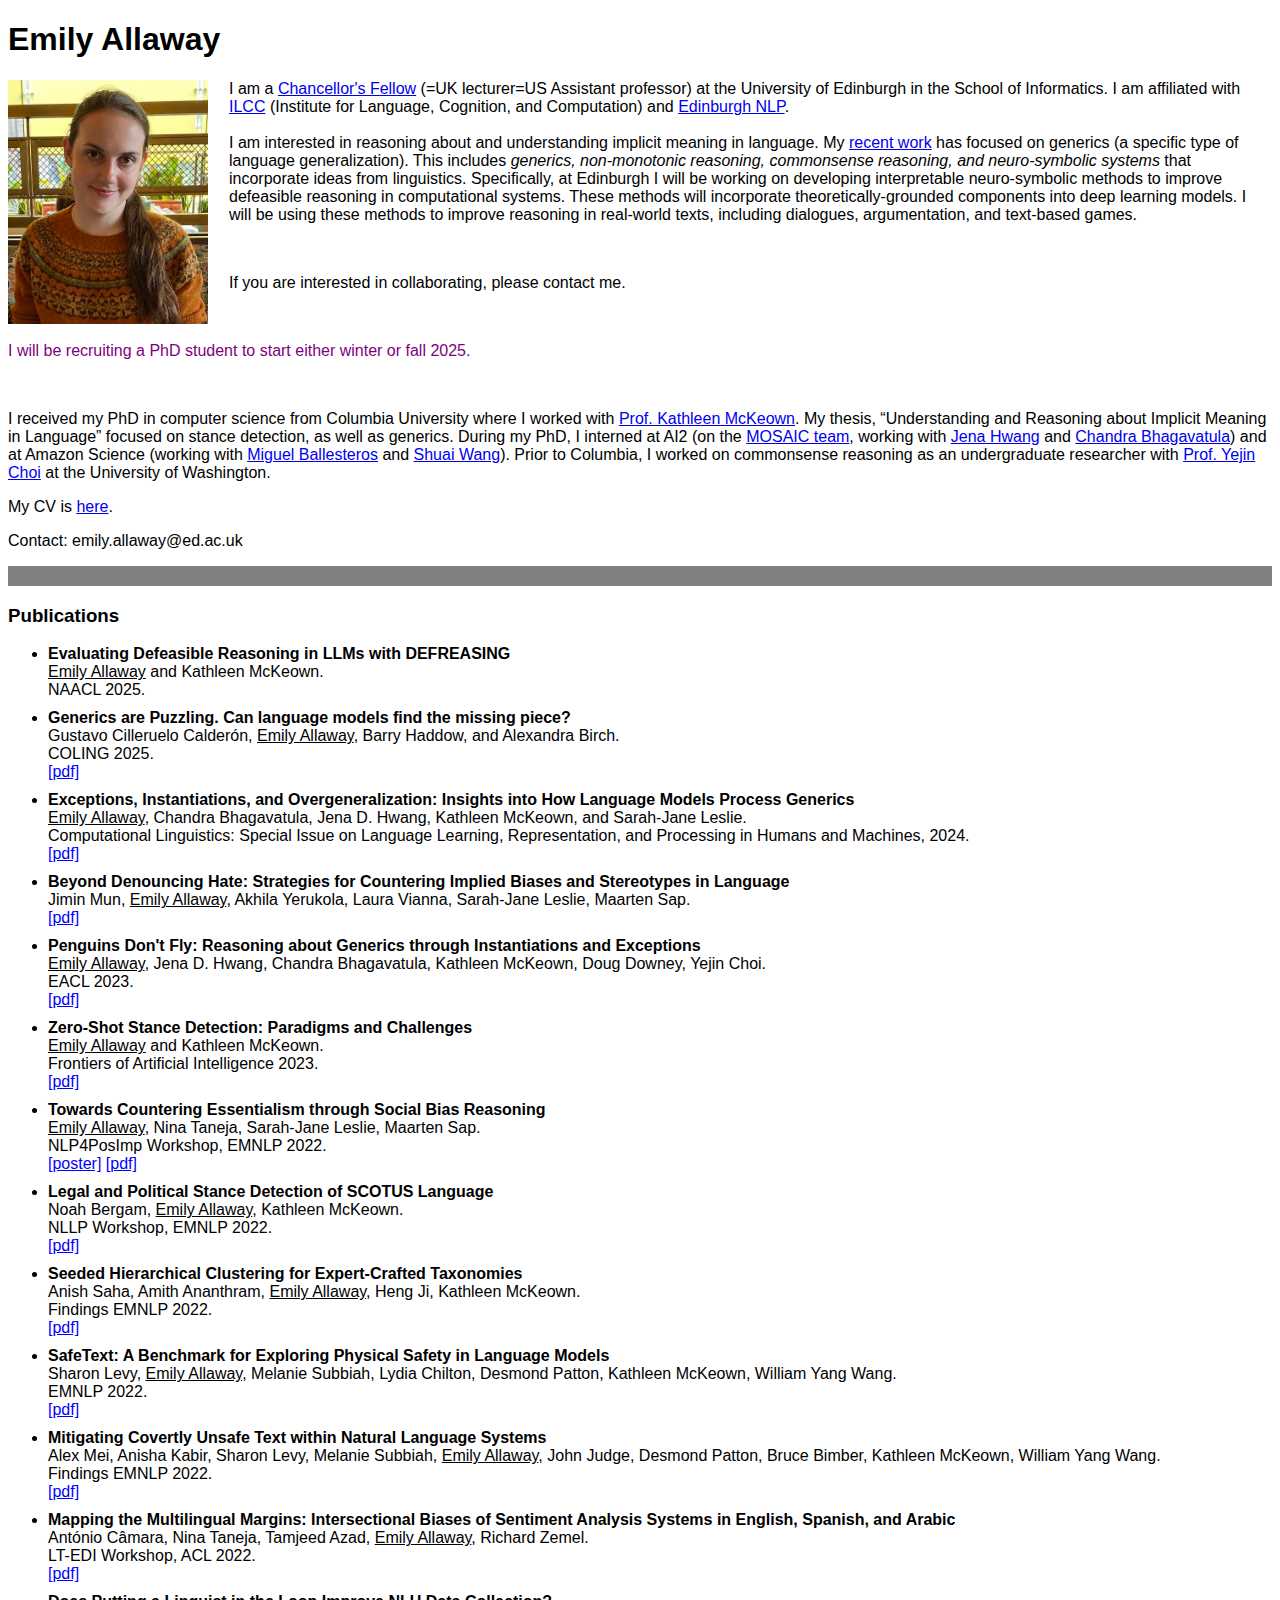
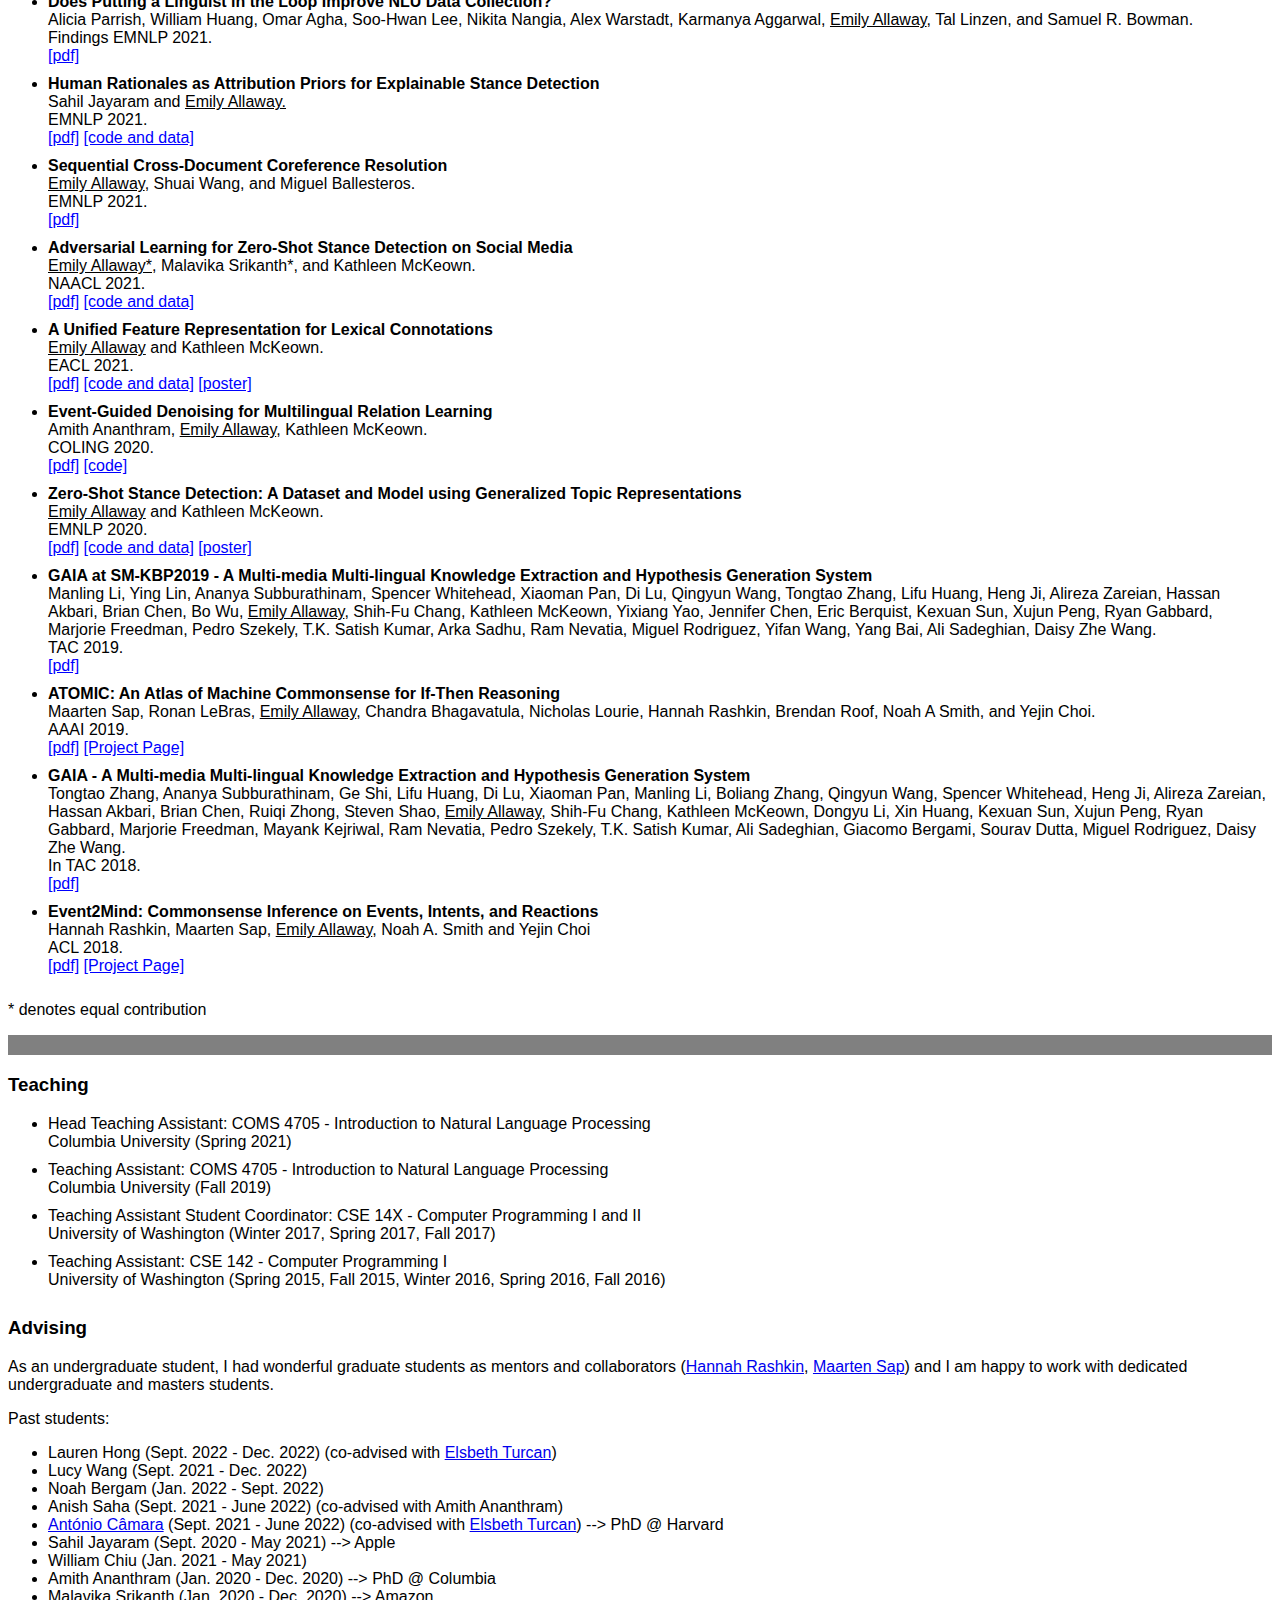
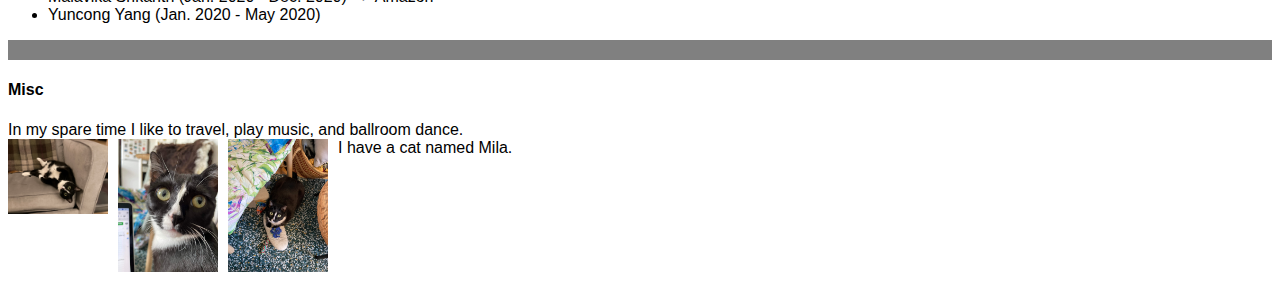
<file: index.html>
<!DOCTYPE html>
<html lang="en">
  <head>
    <title>Emily Allaway</title>

    <!-- Bootstrap -->
    <link rel="stylesheet"
	href="https://stackpath.bootstrapcdn.com/bootstrap/4.2.1/css/bootstrap.min.css"
	integrity="sha384-GJzZqFGwb1QTTN6wy59ffF1BuGJpLSa9DkKMp0DgiMDm4iYMj70gZWKYbI706tWS"
	crossorigin="anonymous">
    <link rel="stylesheet" type="text/css" href="allaway.css">
  </head>
  <body>
  	<div class="container-fluid">
  		
  		<!-- blurb -->
  		<div class="row">
  			<div class="col-md-1"></div>
      		<div class="col-md-10">
  				<h1>Emily Allaway</h1>
				<img src="./images/emily3.jpg" width="200px"  align="left" style="margin-right:21px;margin-bottom: 10px">
				<p>I am a <a = href="https://informatics.ed.ac.uk/news-events/news/latest-news/three-new-chancellors-fellows-will-join-informatics">Chancellor's Fellow</a> (=UK lecturer=US Assistant professor) at the University of Edinburgh in the School of Informatics. I am affiliated with <a href="https://web.inf.ed.ac.uk/ilcc">ILCC</a> (Institute for Language, Cognition, and Computation) and <a href="https://edinburghnlp.inf.ed.ac.uk/">Edinburgh NLP</a>. 
				<br>
				<br>
				I am interested in reasoning about and understanding implicit meaning in language. My <a href="https://aclanthology.org/2023.eacl-main.192/">recent work</a> has focused on generics (a specific type of language generalization). This includes <i>generics, non-monotonic reasoning, commonsense reasoning, and neuro-symbolic systems</i> that incorporate ideas from linguistics. Specifically, at Edinburgh I will be working on developing interpretable neuro-symbolic methods to improve defeasible reasoning in computational systems. These methods will incorporate theoretically-grounded components into deep learning models. I will be using these methods to improve reasoning in real-world texts, including dialogues, argumentation, and text-based games.</p>
				<br>
				<p>If you are interested in collaborating, please contact me.</p>
				<br>
				<p><span style="color:purple">I will be recruiting a PhD student to start either winter or fall 2025.</span></p>
				<br>
				<p>I received my PhD in computer science from Columbia University where I worked with <a href="http://www.cs.columbia.edu/~kathy/">Prof. Kathleen McKeown</a>.  My thesis, “Understanding and Reasoning about Implicit Meaning in Language” focused on stance detection, as well as generics. During my PhD, I interned at AI2 (on the <a href="https://mosaic.allenai.org/">MOSAIC team</a>, working with <a href="https://jenahwang.github.io/">Jena Hwang</a> and <a href="https://www.chandrab.page/">Chandra Bhagavatula</a>) and at Amazon Science (working with <a href="http://miguelballesteros.com/">Miguel Ballesteros</a> and <a href=" https://shuaiwang.net/">Shuai Wang</a>). Prior to Columbia, I worked on commonsense reasoning as an undergraduate researcher with <a href="https://homes.cs.washington.edu/~yejin/"> Prof. Yejin Choi</a> at the University of Washington.



				<p>My CV is <a href="CV_emilyallaway.pdf">here</a>.</p>
				<!-- <br> -->
				<p name="contact" style="font-size: 12pt">Contact: emily.allaway@ed.ac.uk</a></p>
			</div>
			<div class="col-md-1"></div>
		</div>
	
		<!--
		<div class="row" style="background-color: gray;height: 20px;margin-top: 10px;margin-bottom: 10px"></div>
		<div class="row">
			<div class="col-md-1"></div>
			<div class="col-md-10">
				<h3 name="news" >Recent News</h3>
			<ul>
				<li>Passed my </li>
			</ul>
			</div>
		</div>
		-->

		<div class="row" style="background-color: gray;height: 20px;margin-top: 10px;margin-bottom: 10px"></div>
		
		<!-- publications -->
		<div class="row">
			<div class="col-md-1"></div>
			<div class="col-md-10">
				<h3 name="pubs" >Publications</h3>
      			<ul>
			<li><strong>Evaluating Defeasible Reasoning in LLMs with DEFREASING</strong><br><u>Emily Allaway</u> and Kathleen McKeown.<br>NAACL 2025.</li>
			<li><strong>Generics are Puzzling. Can language models find the missing piece?</strong><br>Gustavo Cilleruelo Calderón, <u>Emily Allaway</u>, Barry Haddow, and Alexandra Birch.<br>COLING 2025.<br><a href="https://aclanthology.org/2025.coling-main.438.pdf" style="color:blue">[pdf]</a></li>
      			<li><strong>Exceptions, Instantiations, and Overgeneralization: Insights into How Language Models Process Generics</strong><br><u>Emily Allaway</u>, Chandra Bhagavatula, Jena D. Hwang, Kathleen McKeown, and Sarah-Jane Leslie.<br>Computational Linguistics: Special Issue on Language Learning, Representation, and Processing in Humans and Machines, 2024.<br><a href="https://direct.mit.edu/coli/article/doi/10.1162/coli_a_00530/123791/Exceptions-Instantiations-and-Overgeneralization" style="color:blue">[pdf]</a></li>

      			<li><strong>Beyond Denouncing Hate: Strategies for Countering Implied Biases and Stereotypes in Language</strong><br>Jimin Mun, <u>Emily Allaway</u>, Akhila Yerukola, Laura Vianna, Sarah-Jane Leslie, Maarten Sap.<br><a href="https://arxiv.org/abs/2311.00161" style="color:blue">[pdf]</a></li>
      			<li><strong>Penguins Don't Fly: Reasoning about Generics through Instantiations and Exceptions</strong><br><u>Emily Allaway</u>, Jena D. Hwang, Chandra Bhagavatula, Kathleen McKeown, Doug Downey, Yejin Choi.<br>EACL 2023.<br><a href="https://arxiv.org/pdf/2205.11658.pdf" style="color:blue">[pdf]</a></li>
			<li><strong>Zero-Shot Stance Detection: Paradigms and Challenges</strong><br><u>Emily Allaway</u> and Kathleen McKeown.<br>Frontiers of Artificial Intelligence 2023.<br><a href="https://pubmed.ncbi.nlm.nih.gov/36714207/" style="color:blue">[pdf]</a></li>
      			<li><strong>Towards Countering Essentialism through Social Bias Reasoning</strong><br><u>Emily Allaway</u>, Nina Taneja, Sarah-Jane Leslie, Maarten Sap.<br>NLP4PosImp Workshop, EMNLP 2022.<br><a href="posters/allaway2022NLP4PosImp_poster.pdf" style="color:blue">[poster]</a> <a href="https://arxiv.org/abs/2303.16173" style="color:blue">[pdf]</a></li>
      			<li><strong>Legal and Political Stance Detection of SCOTUS Language</strong><br>Noah Bergam, <u>Emily Allaway</u>, Kathleen McKeown.<br>NLLP Workshop, EMNLP 2022.<br><a href="https://arxiv.org/pdf/2211.11724.pdf" style="color:blue">[pdf]</a></li>
      			<li><strong>Seeded Hierarchical Clustering for Expert-Crafted Taxonomies</strong><br>Anish Saha, Amith Ananthram, <u>Emily Allaway</u>, Heng Ji, Kathleen McKeown.<br>Findings EMNLP 2022.<br><a href="https://arxiv.org/abs/2205.11602" style="color:blue">[pdf]</a></li>
      			<li><strong>SafeText: A Benchmark for Exploring Physical Safety in Language Models</strong><br>Sharon Levy, <u>Emily Allaway</u>, Melanie Subbiah, Lydia Chilton, Desmond Patton, Kathleen McKeown, William Yang Wang.<br>EMNLP 2022.<br><a href="https://arxiv.org/pdf/2210.10045.pdf" style="color:blue">[pdf]</a></li>
      			<li><strong>Mitigating Covertly Unsafe Text within Natural Language Systems</strong><br>Alex Mei, Anisha Kabir, Sharon Levy, Melanie Subbiah, <u>Emily Allaway</u>, John Judge, Desmond Patton, Bruce Bimber, Kathleen McKeown, William Yang Wang.<br>Findings EMNLP 2022.<br><a href="https://arxiv.org/pdf/2210.09306.pdf" style="color:blue">[pdf]</a></li>
				<li><strong>Mapping the Multilingual Margins: Intersectional Biases of Sentiment Analysis Systems in English, Spanish, and Arabic</strong><br>Ant&oacute;nio C&acirc;mara, Nina Taneja, Tamjeed Azad, <u>Emily Allaway</u>, Richard Zemel.<br>LT-EDI Workshop, ACL 2022.<br><a href="https://arxiv.org/abs/2204.03558" style="color:blue">[pdf]</a>
				<li><strong>Does Putting a Linguist in the Loop Improve NLU Data Collection?</strong><br>Alicia Parrish, William Huang, Omar Agha, Soo-Hwan Lee, Nikita Nangia, Alex Warstadt, Karmanya Aggarwal, <u>Emily Allaway</u>, Tal Linzen, and Samuel R. Bowman.<br>Findings EMNLP 2021.<br><a href="https://arxiv.org/pdf/2104.07179" style="color:blue">[pdf]</a>
				</li>
				<li><strong>Human Rationales as Attribution Priors for Explainable Stance Detection</strong><br>Sahil Jayaram and <u>Emily Allaway.</u><br>EMNLP 2021.<br><a href="papers/jayaram2021stanceattributions.pdf" style="color:blue">[pdf]</a> <a href="https://github.com/SahilJ97/Explainable-Stance-Detection" style="color:blue">[code and data]</a>
				</li>
				<li><strong>Sequential Cross-Document Coreference Resolution</strong><br><u>Emily Allaway</u>, Shuai Wang, and Miguel Ballesteros.<br>EMNLP 2021.<br><a href="papers/allaway2021seqcrossdoccoref.pdf" style="color:blue">[pdf]</a>
				</li>
				<li><strong>Adversarial Learning for Zero-Shot Stance Detection on Social Media</strong><br><u>Emily Allaway*</u>, Malavika Srikanth*, and Kathleen McKeown.<br>NAACL 2021.<br><a href="papers/allaway2021adversarialstance.pdf" style="color:blue">[pdf]</a> <a href="https://github.com/MalavikaSrikanth16/adversarial-learning-for-stance" style="color:blue">[code and data]</a>
				</li>
				<li><strong>A Unified Feature Representation for Lexical Connotations</strong><br><u>Emily Allaway</u> and Kathleen McKeown.<br>EACL 2021.<br><a href="papers/allaway2021connotationembeddings.pdf" style="color:blue">[pdf]</a> <a href="https://github.com/emilyallaway/connotation-embedding" style="color:blue">[code and data]</a> <a href="posters/allaway2021connotationembeddings_poster.pdf" style="color:blue">[poster]</a>
				</li>
                   		<li>
					<strong>Event-Guided Denoising for Multilingual Relation Learning</strong><br>Amith Ananthram, <u>Emily Allaway</u>, Kathleen McKeown.<br>COLING 2020.<br><a href="https://arxiv.org/abs/2012.02721" style="color:blue">[pdf]</a> <a href="https://github.com/amith-ananthram/event-guided-denoising" style="color:blue">[code]</a>
				</li>
                                <li>
                                        <strong>Zero-Shot Stance Detection: A Dataset and Model using Generalized Topic Representations</strong><br><u>Emily Allaway</u> and Kathleen McKeown.<br>EMNLP 2020.<br><a href="papers/allaway2020zeroshotstance.pdf" style="color:blue">[pdf]</a> <a href="https://github.com/emilyallaway/zero-shot-stance" style="color:blue">[code and data]</a> <a href="posters/allaway2020zeroshotstance_poster.pdf" style="color:blue">[poster]</a>
                                </li>
      				<li>
      					<strong>GAIA at SM-KBP2019 - A Multi-media Multi-lingual Knowledge Extraction and Hypothesis Generation System</strong><br>
      					Manling Li, Ying Lin, Ananya Subburathinam, Spencer Whitehead, Xiaoman Pan, Di Lu, Qingyun Wang, Tongtao Zhang, Lifu Huang, Heng Ji, Alireza Zareian, Hassan Akbari, Brian Chen, Bo Wu, <u>Emily Allaway</u>, Shih-Fu Chang, Kathleen McKeown, Yixiang Yao, Jennifer Chen, Eric Berquist, Kexuan Sun, Xujun Peng, Ryan Gabbard, Marjorie Freedman, Pedro Szekely, T.K. Satish Kumar, Arka Sadhu, Ram Nevatia, Miguel Rodriguez, Yifan Wang, Yang Bai, Ali Sadeghian, Daisy Zhe Wang. <br>
      					TAC 2019.<br>
      					<a href="https://blender.cs.illinois.edu/paper/gaia_smkbp_2019.pdf" style="color:blue"> [pdf]</a>

      				</li>

      				<li><strong>ATOMIC: An Atlas of Machine Commonsense for If-Then Reasoning</strong><br>
			        Maarten Sap, Ronan LeBras, <u>Emily Allaway</u>, Chandra Bhagavatula, Nicholas Lourie, Hannah Rashkin, Brendan Roof, Noah A Smith, and Yejin Choi.<br>
			        AAAI 2019. <br>
			        <a style="color:blue" href="https://homes.cs.washington.edu/~msap/atomic/data/sap2019atomic.pdf"> [pdf]</a> <a style="color:blue" href="https://homes.cs.washington.edu/~msap/atomic/"> [Project Page]</a>
			        </li>

			        <li>
			        	<strong>GAIA - A Multi-media Multi-lingual Knowledge Extraction and Hypothesis Generation System</strong><br>
			        	Tongtao Zhang, Ananya Subburathinam, Ge Shi, Lifu Huang, Di Lu, Xiaoman Pan, Manling Li, Boliang Zhang, Qingyun Wang, Spencer Whitehead, Heng Ji, Alireza Zareian, Hassan Akbari, Brian Chen, Ruiqi Zhong, Steven Shao, <u>Emily Allaway</u>, Shih-Fu Chang, Kathleen McKeown, Dongyu Li, Xin Huang, Kexuan Sun, Xujun Peng, Ryan Gabbard, Marjorie Freedman, Mayank Kejriwal, Ram Nevatia, Pedro Szekely, T.K. Satish Kumar, Ali Sadeghian, Giacomo Bergami, Sourav Dutta, Miguel Rodriguez, Daisy Zhe Wang. <br>
			        	In TAC 2018.<br>
			        	<a href="http://nlp.cs.rpi.edu/paper/gaia2018.pdf" style="color: blue"> [pdf]</a>
			        </li>

			        <li><strong>Event2Mind: Commonsense Inference on Events, Intents, and Reactions</strong><br> 
			          Hannah Rashkin, Maarten Sap, <u>Emily Allaway</u>, Noah A. Smith and Yejin Choi <br>
			          ACL 2018.<br>
			          <a style="color:blue"  href="https://homes.cs.washington.edu/~eallaway/publications/e2m_acl18.pdf"> [pdf]</a> <a style="color:blue" href="https://uwnlp.github.io/event2mind/"> [Project Page]</a>
			        </li>

			        
      			</ul>
			<p style="font-size:12pt">* denotes equal contribution</p>
			</div>
			<div class="col-md-1"></div>
		</div>

		<div class="row" style="background-color: gray;height: 20px;margin-top: 10px;margin-bottom: 10px"></div>

		<!-- teaching -->
		<div class="row">
			<div class="col-md-1"></div>
			<div class="col-md-10">
				<h3>Teaching</h3>
				<ul>
					<li>Head Teaching Assistant: COMS 4705 - Introduction to Natural Language Processing<br>
						Columbia University (Spring 2021)
					</li>
					<li>Teaching Assistant: COMS 4705 - Introduction to Natural Language Processing<br>
						Columbia University (Fall 2019)
					</li>
					<li>Teaching Assistant Student Coordinator: CSE 14X - Computer Programming I and II<br>
						University of Washington (Winter 2017, Spring 2017, Fall 2017)
					</li>
					<li>Teaching Assistant: CSE 142 - Computer Programming I<br>
					University of Washington (Spring 2015, Fall 2015, Winter 2016, Spring 2016, Fall 2016)
				</li>
				</ul>
				<h3>Advising</h3>
				<p>As an undergraduate student, I had wonderful graduate students as mentors and collaborators (<a href="https://homes.cs.washington.edu/~hrashkin/">Hannah Rashkin</a>, <a href="https://homes.cs.washington.edu/~msap/index.html">Maarten Sap</a>) and I am happy to work with dedicated undergraduate and masters students. 
				<!-- Currently, I work with the following students: </p>
				<ul>
				</ul> -->
                <p>Past students:</p>
                <ul>
                	<li style="padding-bottom:0">Lauren Hong (Sept. 2022 - Dec. 2022) (co-advised with <a href="http://www.cs.columbia.edu/~eturcan/">Elsbeth Turcan</a>) </li>
                	<li style="padding-bottom:0">Lucy Wang (Sept. 2021 - Dec. 2022)</li>
                	<li style="padding-bottom:0">Noah Bergam (Jan. 2022 - Sept. 2022)</li>
                	<li style="padding-bottom:0">Anish Saha (Sept. 2021 - June 2022) (co-advised with Amith Ananthram)</li>
                	<li style="padding-bottom:0"><a href="http://www.columbia.edu/~ac4443/">Ant&oacute;nio C&acirc;mara</a> (Sept. 2021 - June 2022) (co-advised with <a href="http://www.cs.columbia.edu/~eturcan/">Elsbeth Turcan</a>) --&gt; PhD @ Harvard</li>
                    <li style="padding-bottom:0">Sahil Jayaram (Sept. 2020 - May 2021) --&gt; Apple</li>
					<li style="padding-bottom:0">William Chiu (Jan. 2021 - May 2021)</li>
					<li style="padding-bottom:0">Amith Ananthram (Jan. 2020 - Dec. 2020) --&gt; PhD @ Columbia</li>
					<li style="padding-bottom:0">Malavika Srikanth (Jan. 2020 - Dec. 2020) --&gt; Amazon</li>
					<li style="padding-bottom:0">Yuncong Yang (Jan. 2020 - May 2020)</li>
                                </ul>
				</div>
			<div class="col-md-1"></div>
			
		</div>

		<div class="row" style="background-color: gray;height: 20px;margin-top: 10px;margin-bottom: 10px"></div>

		<!-- misc -->
		<div class="row">
			<div class="col-md-1"></div>
			<div class="col-md-10">
				<h4>Misc</h4>
				<p>In my spare time I like to travel, play music, and ballroom dance.<br>
				I have a cat named Mila.
				<img src="./images/mila1.jpeg" width="100px"  align="left" style="margin-right:10px;margin-bottom: 10px"><img src="./images/mila2.jpeg" width="100px"  align="left" style="margin-right:10px;margin-bottom: 10px"><img src="./images/mila3.jpeg" width="100px"  align="left" style="margin-right:10px;margin-bottom: 10px">
				</p>
			</div>
			<div class="col-md-1"></div>
			
		</div>
  	</div>
  </body>
</html>
</file>
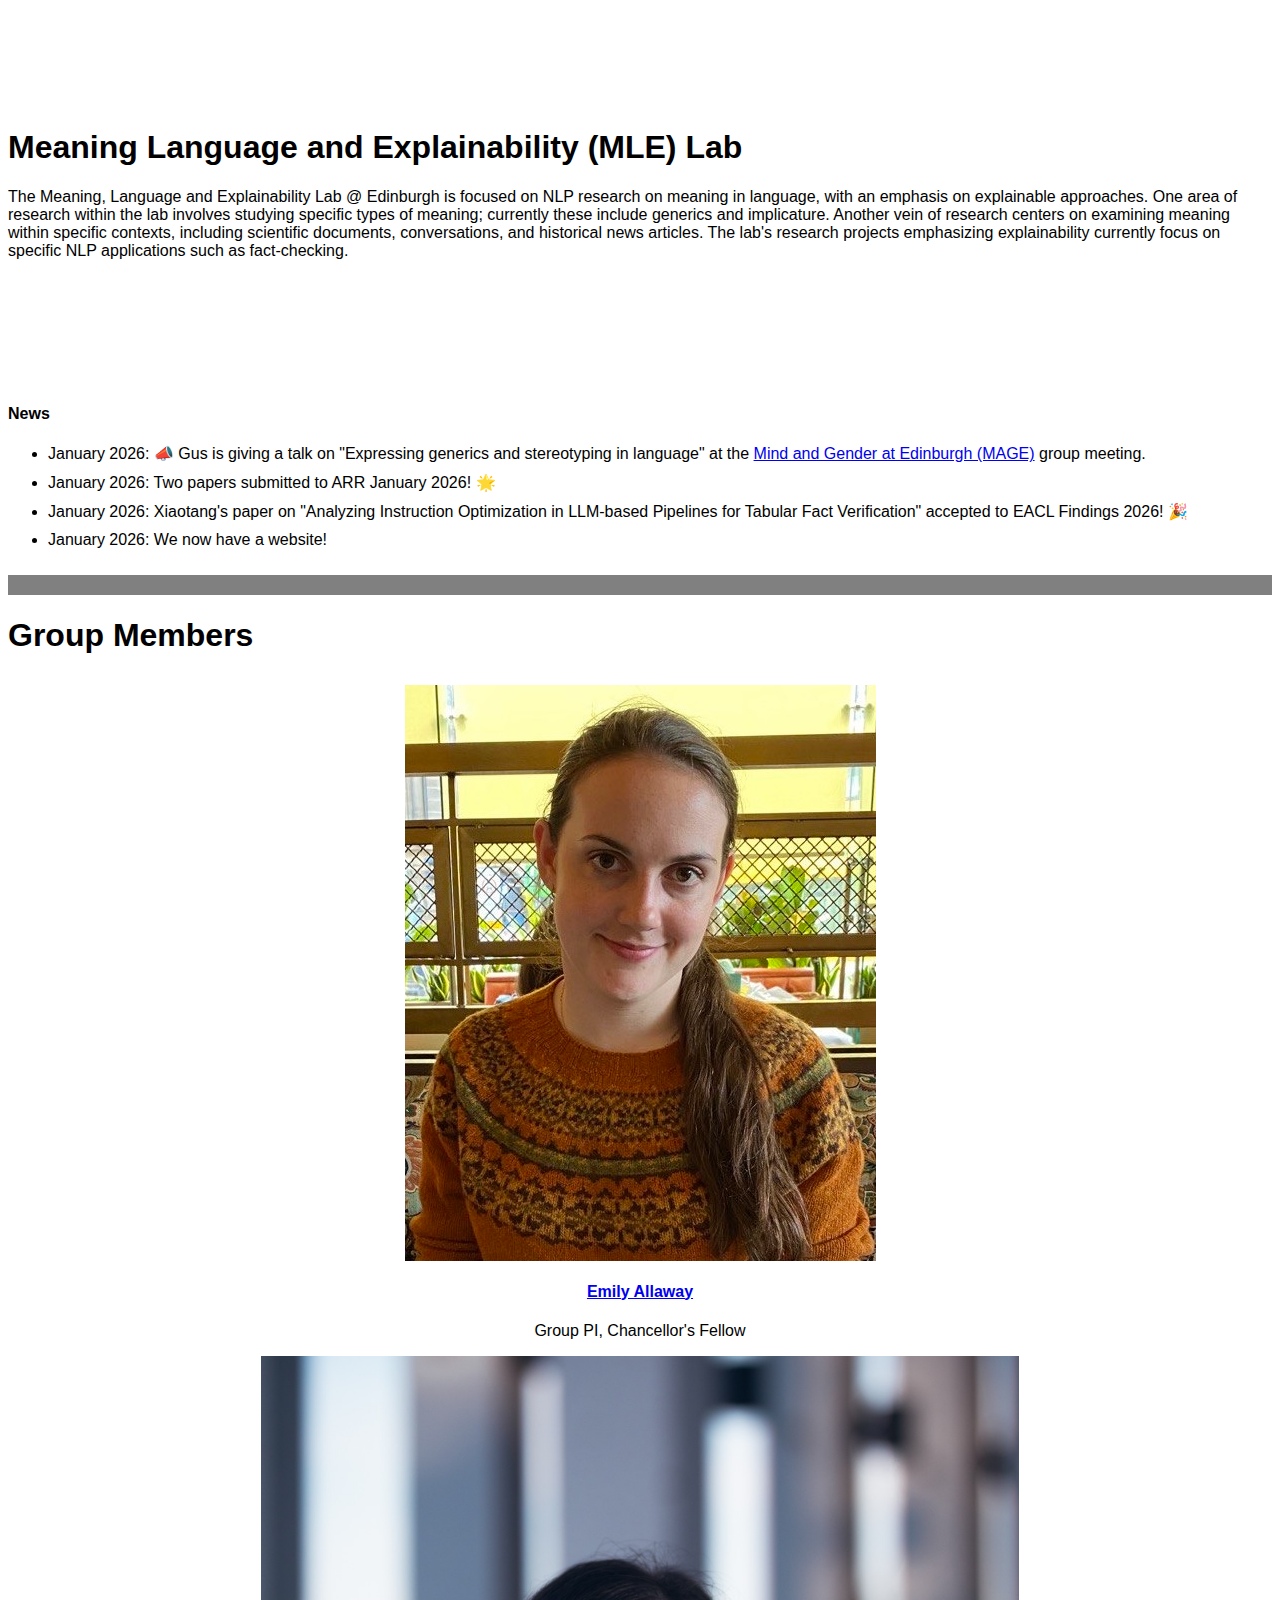
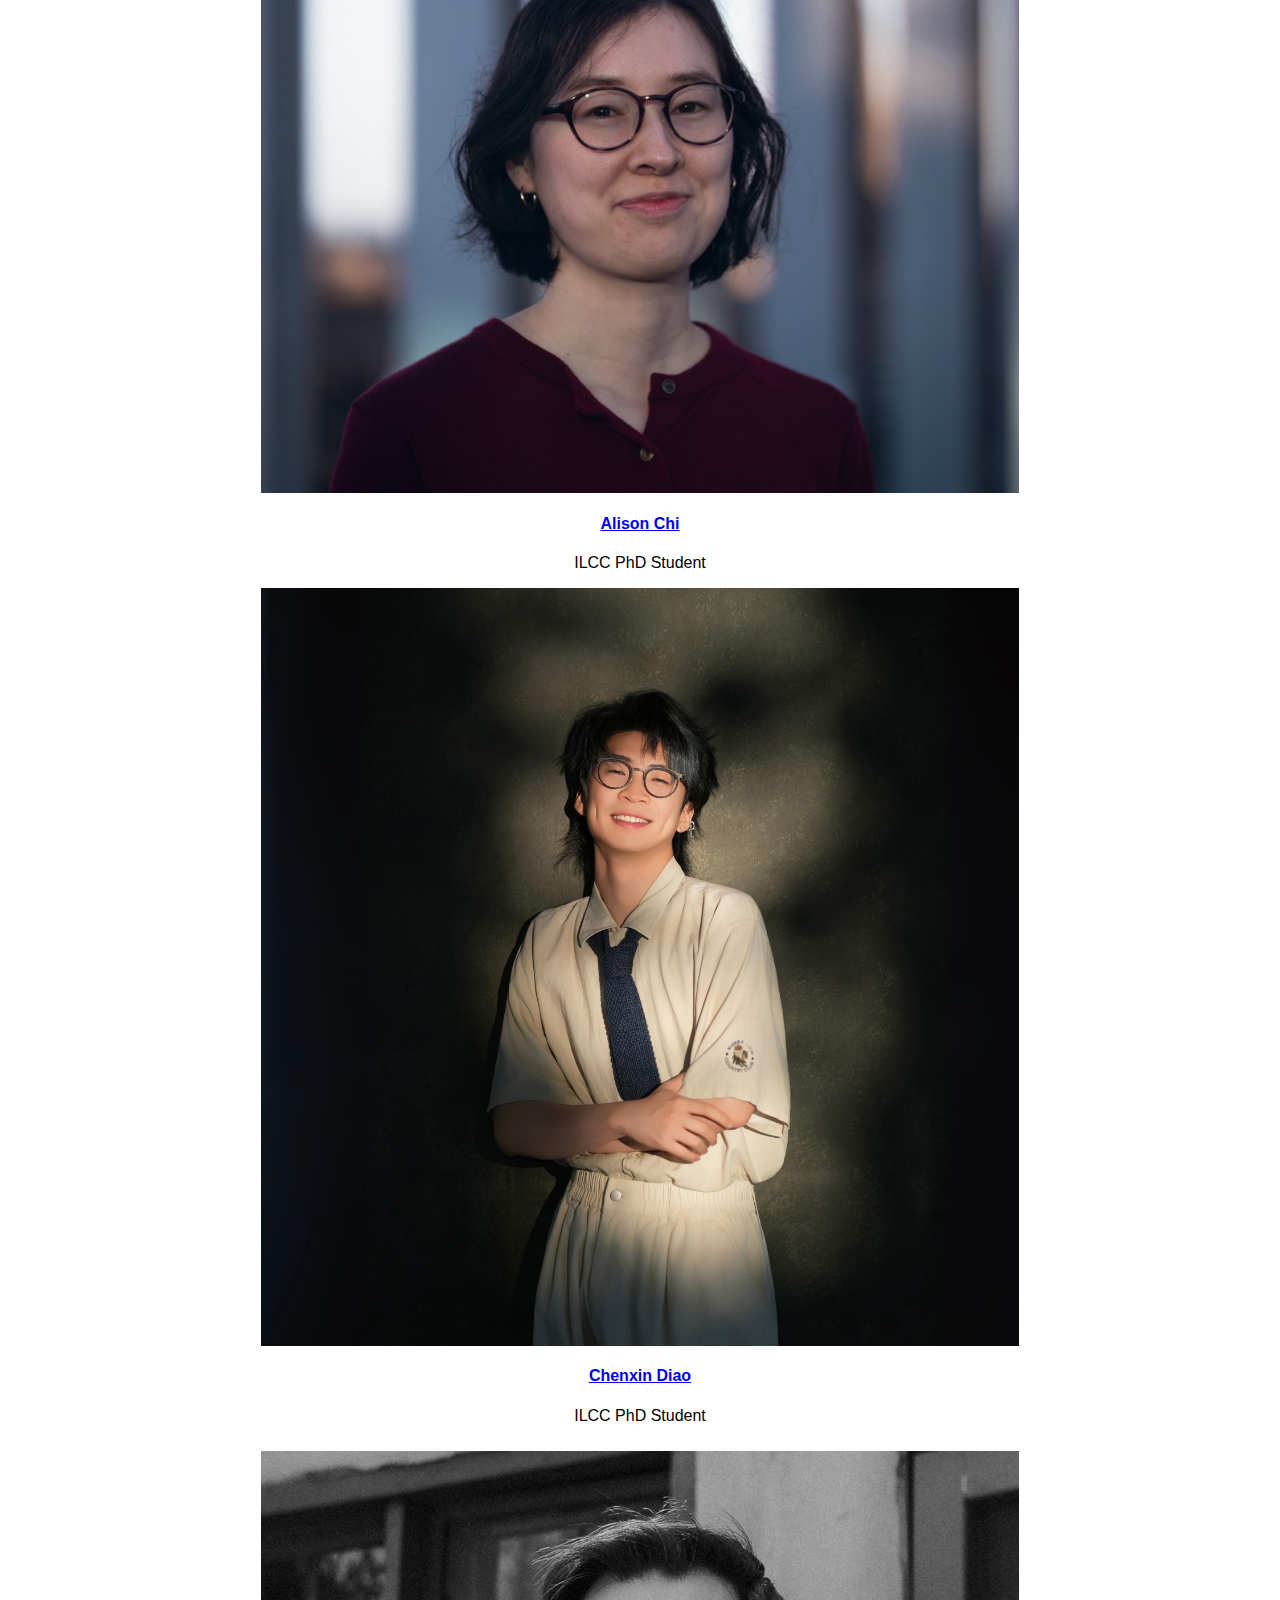
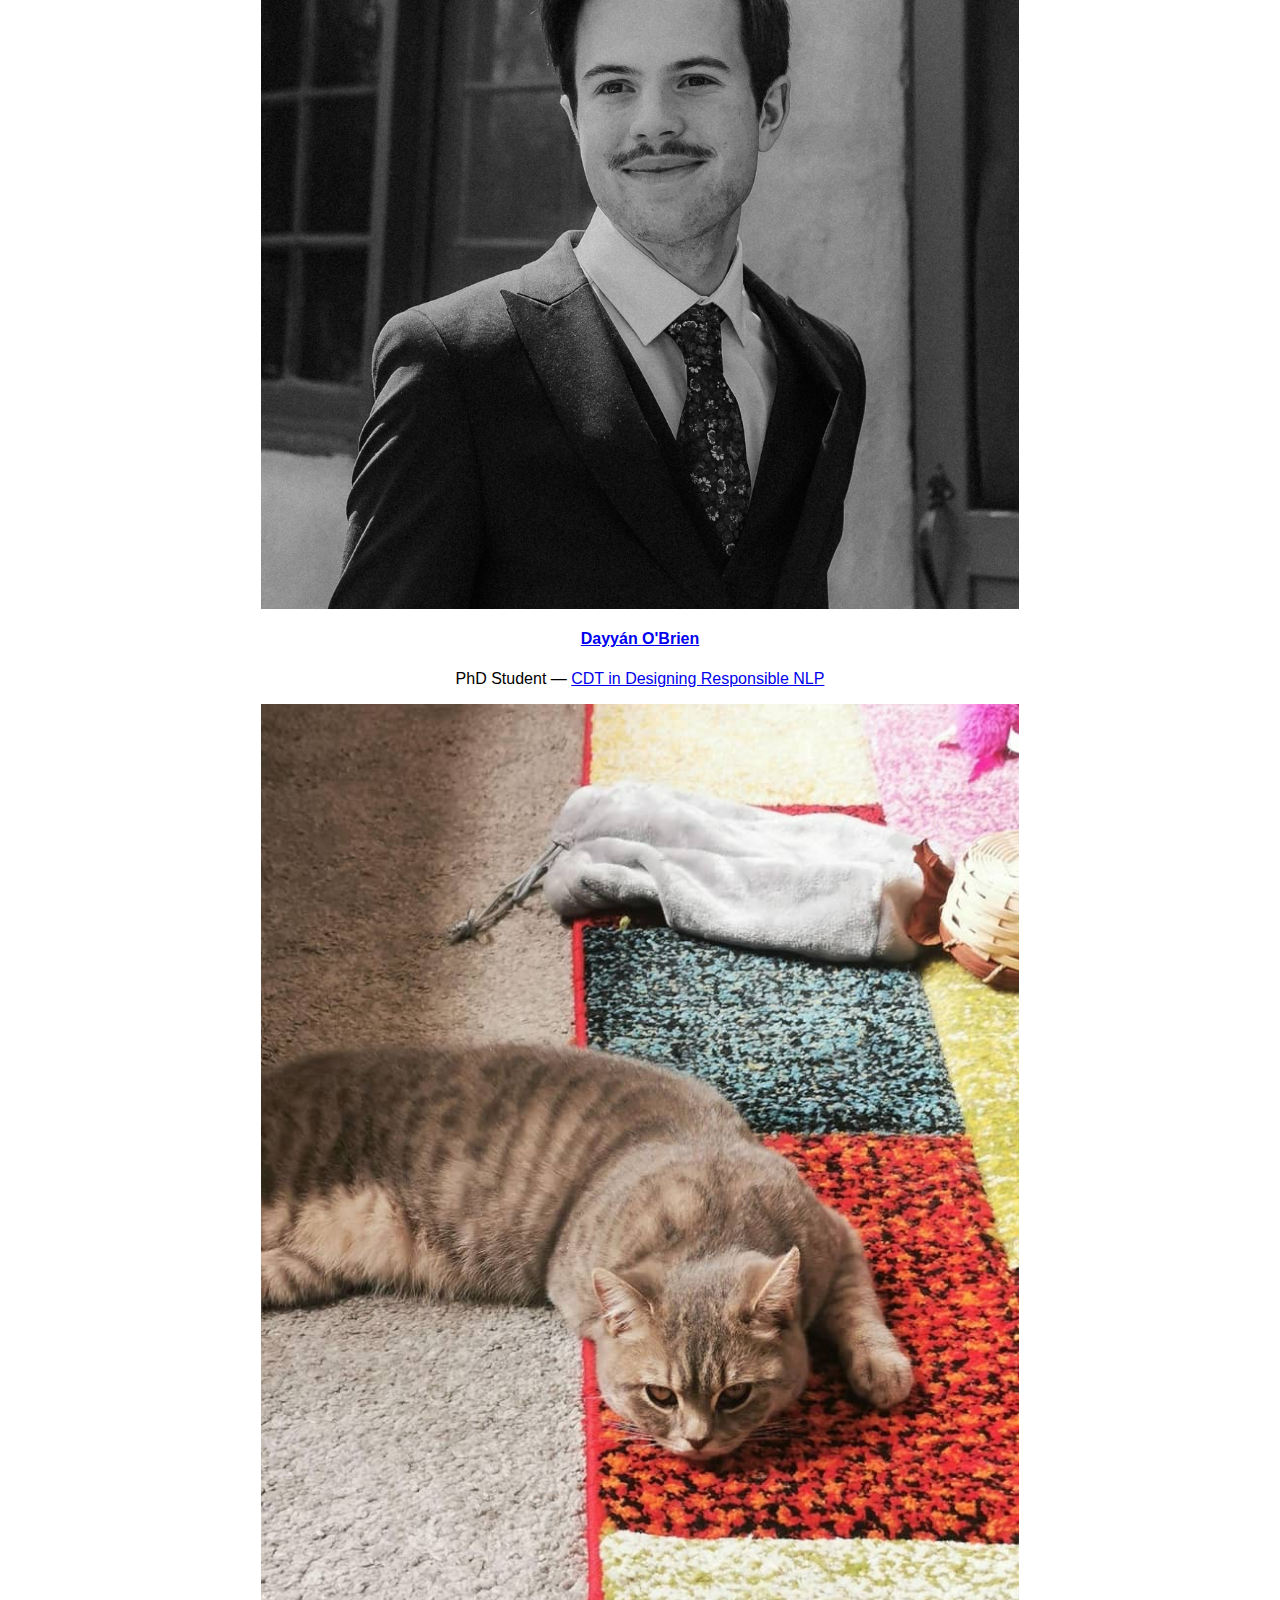
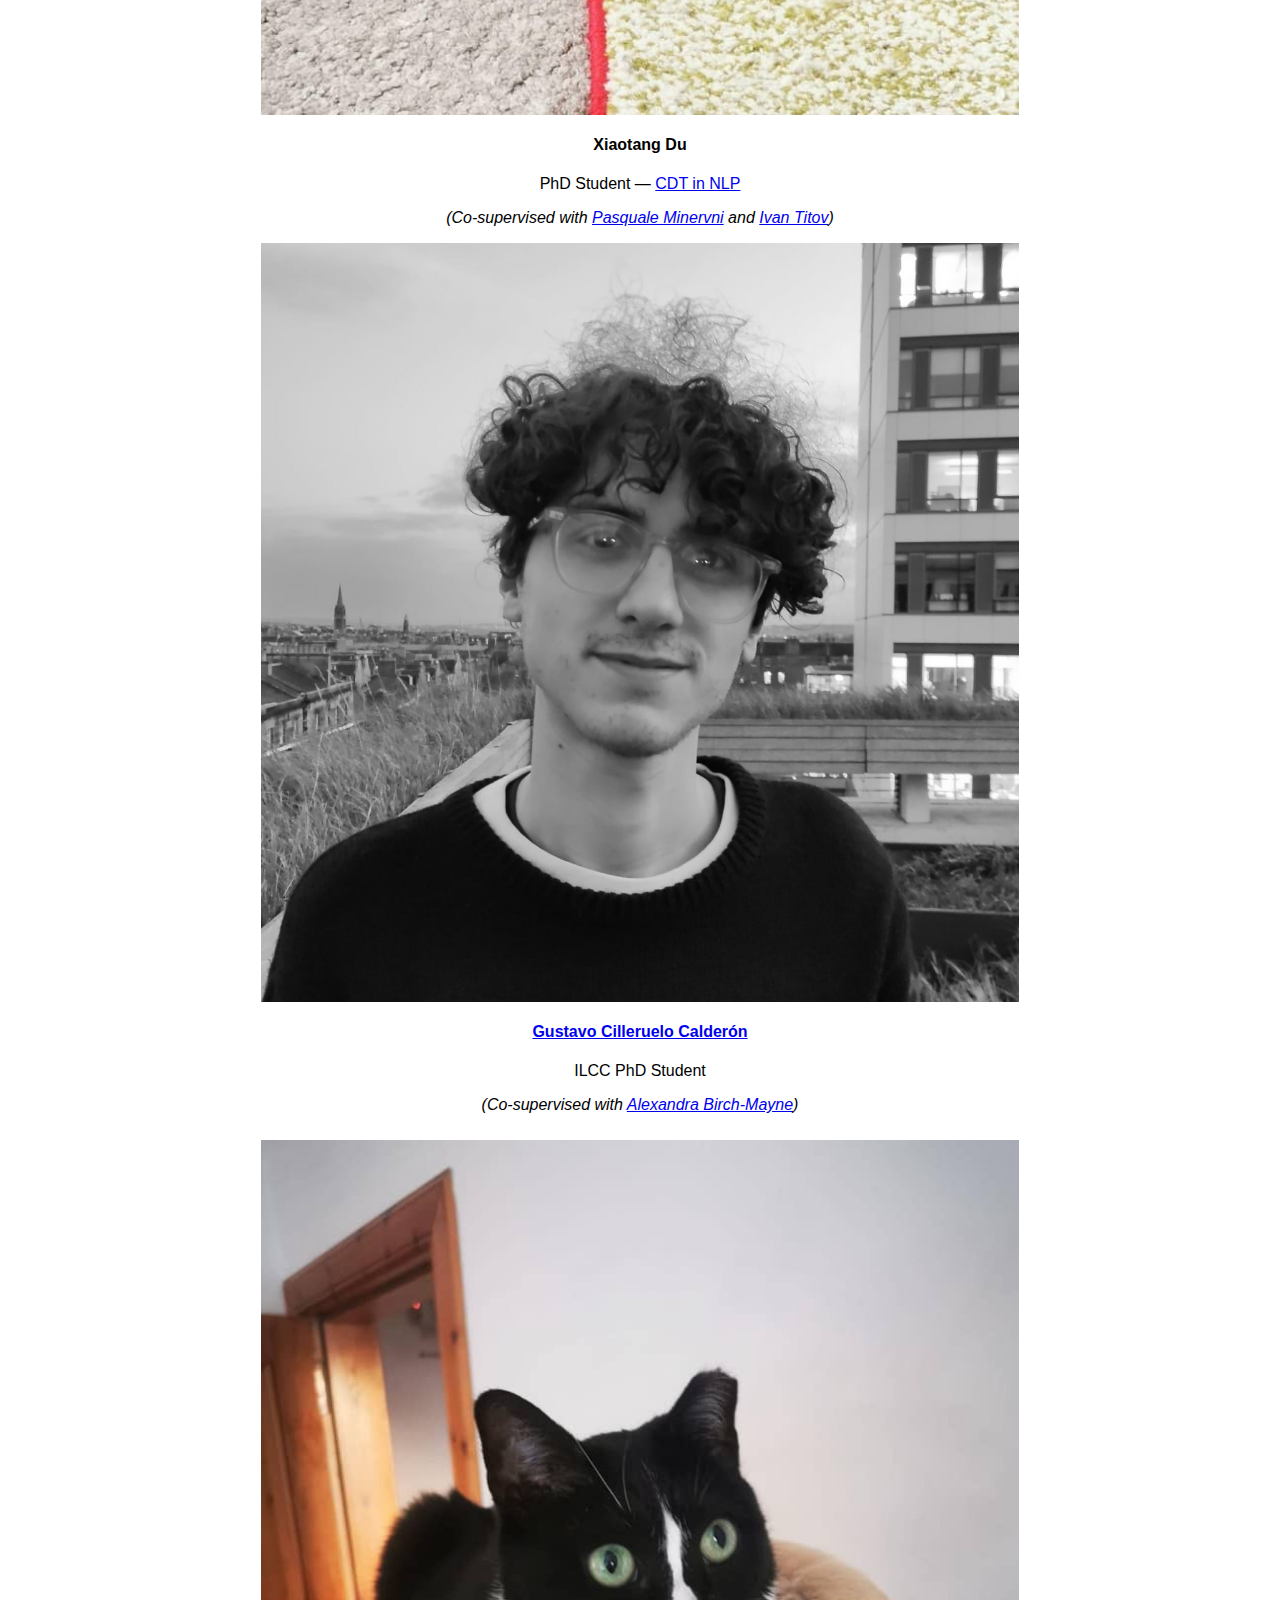
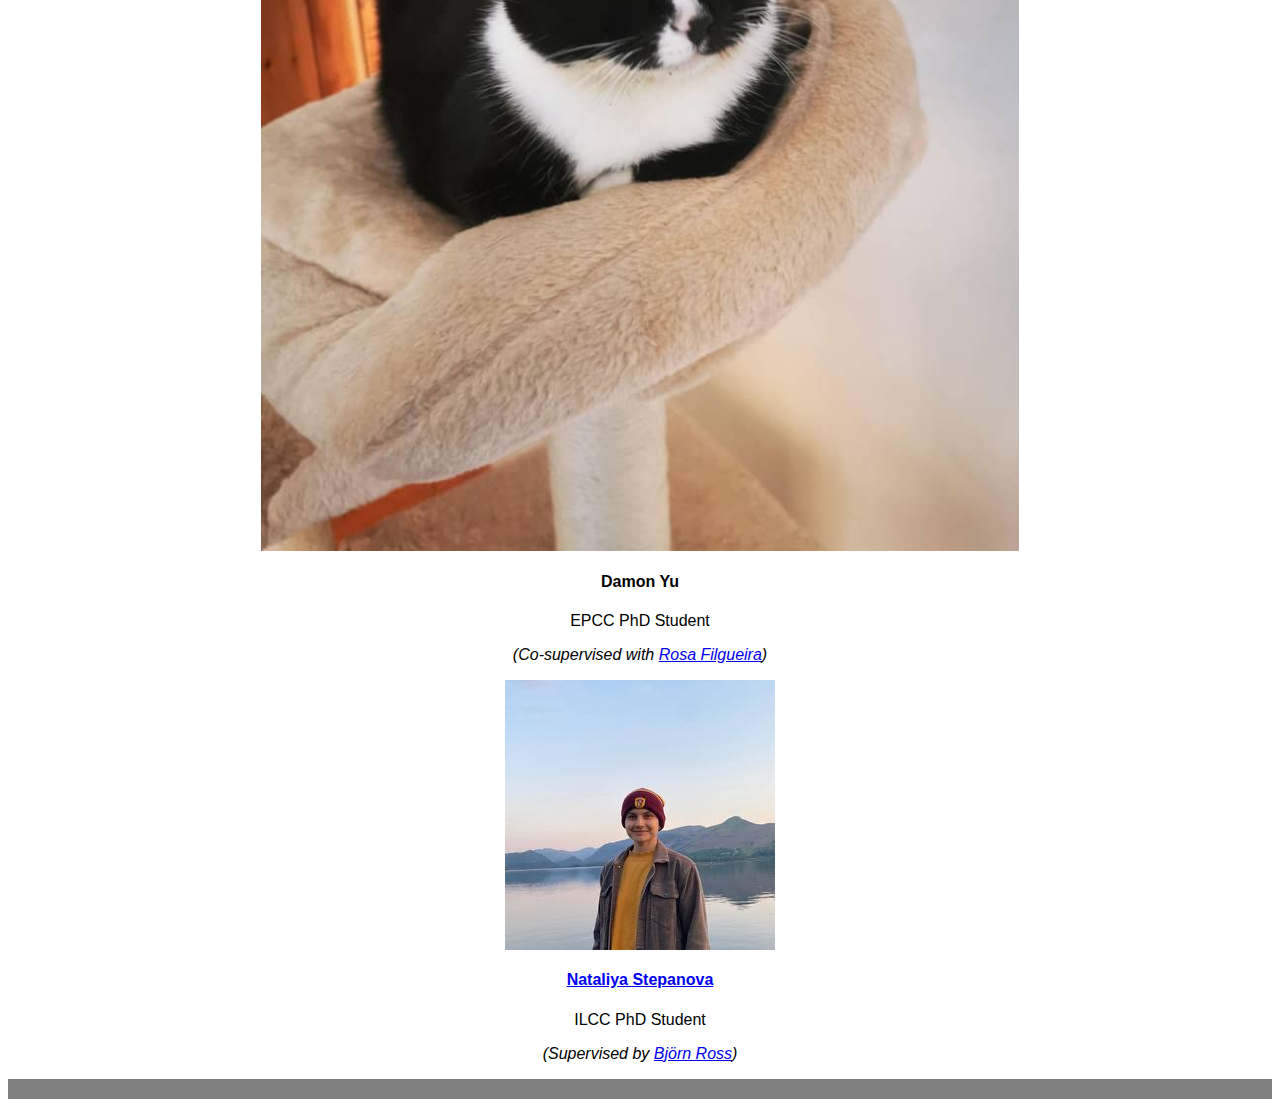
<file: mlegroup.html>
<!DOCTYPE html>
<html lang="en">
  <head>
    <title>MLE Group</title>

    <!-- Bootstrap -->
    <link rel="stylesheet"
	href="https://stackpath.bootstrapcdn.com/bootstrap/4.2.1/css/bootstrap.min.css"
	integrity="sha384-GJzZqFGwb1QTTN6wy59ffF1BuGJpLSa9DkKMp0DgiMDm4iYMj70gZWKYbI706tWS"
	crossorigin="anonymous">
    <link rel="stylesheet" type="text/css" href="allaway.css">
  </head>
  <body>
<!--  <nav class="navbar navbar-expand-lg navbar-dark" style="position:sticky;top:0px;width:100%;background-color:#041E42;overflow:hidden;z-index:9999">-->
<!--		  <a class="navbar-brand" href="#">Meaning Language and Explainability</a>-->
<!--		  <button class="navbar-toggler" type="button" data-toggle="collapse" data-target="#navbarSupportedContent" aria-controls="navbarSupportedContent" aria-expanded="false" aria-label="Toggle navigation">-->
<!--			<span class="navbar-toggler-icon"></span>-->
<!--		  </button>-->

<!--		  <div class="collapse navbar-collapse" id="navbarSupportedContent">-->
<!--			<ul class="navbar-nav mr-auto">-->
<!--			  <li class="nav-item">-->
<!--				<a class="nav-link" href="#people">People</a>-->
<!--			  </li>-->
<!--				<li class="nav-item">-->
<!--				<a class="nav-link" href="#pubs">Publications</a>-->
<!--			  </li>-->
<!--&lt;!&ndash;				<li class="nav-item">&ndash;&gt;-->
<!--&lt;!&ndash;				<a class="nav-link" href="#people">Projects</a>&ndash;&gt;-->
<!--&lt;!&ndash;			  </li>&ndash;&gt;-->
<!--				<li class="nav-item">-->
<!--				<a class="nav-link" href="#teaching">Teaching</a>-->
<!--			  </li>-->
<!--			</ul>-->
<!--		  </div>-->
<!--		</nav>-->
  	<div class="container-fluid">

  		<!-- blurb -->
  		<div class="row"  style="padding-top:100px">
  			<div class="col-md-1"></div>
      		<div class="col-md-10">
<!--  				<h1>Emily Allaway</h1>-->
				<h1 class="text-center">Meaning Language and Explainability (MLE) Lab</h1>


				<p>
				The Meaning, Language and Explainability Lab @ Edinburgh is focused on NLP research on meaning in language, with an emphasis on explainable approaches.
					One area of research within the lab involves studying specific types of meaning; currently these include generics and implicature.
					Another vein of research centers on examining meaning within specific contexts, including scientific documents, conversations, and historical news articles.
					The lab's research projects emphasizing explainability currently focus on specific NLP applications such as fact-checking.
				</p>
				<br><br><br><br><br><br>
				<h4>News</h4>
				<ul>
					<li>January 2026: 📣 Gus is giving a talk on "Expressing generics and stereotyping in language" at the <a href="https://sites.google.com/view/mindandgender/home">Mind and Gender at Edinburgh (MAGE)</a> group meeting.</li>
					<li>January 2026: Two papers submitted to ARR January 2026! 🌟</li>
					<li>January 2026: Xiaotang's paper on "Analyzing Instruction Optimization in LLM-based Pipelines for Tabular Fact Verification" accepted to EACL Findings 2026! 🎉</li>
					<li>January 2026: We now have a website!</li>
				</ul>
			</div>
			<div class="col-md-1"></div>
		</div>


		<div class="row" style="background-color: gray;height: 20px;margin-top: 10px;margin-bottom: 10px"></div>

		<div class="row">
			<div class="col-md-12">
				<h1 class="text-center">Group Members</h1>
			</div>

		</div>

		<div class="row" style="padding-top: 10px">
			<div class="col-md-2"></div>
			<div class="col-md-3 centered-text">
				<img src="./images/emily3.jpg" class="img-fluid">
				<h4><a href="https://emilyallaway.github.io/">Emily Allaway</a></h4>
				<p>Group PI, Chancellor's Fellow</p>
			</div>
			<div class="col-md-3 centered-text">
				<img src="./images/alison.png" class="img-fluid">
				<h4><a href="https://alisonhc.github.io/">Alison Chi</a></h4>
				<p>ILCC PhD Student</p>
			</div>
			<div class="col-md-3 centered-text">
				<img src="./images/chenxin.jpeg" class="img-fluid">
				<h4><a href="https://cxdiao.com/">Chenxin Diao</a></h4>
				<p>ILCC PhD Student</p>
      		</div>
		</div>
		<div class="row" style="padding-top: 10px">
			<div class="col-md-2"></div>
			<div class="col-md-3 centered-text">
				<img src="./images/dayyan.jpg" class="img-fluid">
				<h4><a href="https://dayyanobrien.github.io/">Dayyán O'Brien</a></h4>
				<p>PhD Student &mdash; <a href="https://www.responsiblenlp.org/">CDT in Designing Responsible NLP</a></p>
      		</div>
			<div class="col-md-3 centered-text">
				<img src="./images/phoebe4.jpg" class="img-fluid">
				<h4>Xiaotang Du</h4>
				<p>PhD Student &mdash; <a href="https://informatics.ed.ac.uk/ukri-cdt-in-natural-language-processing">CDT in NLP</a></p>
				<p class="sub-text">(Co-supervised with <a href="http://www.neuralnoise.com/">Pasquale Minervni</a> and <a href="https://ivan-titov.org/">Ivan Titov</a>)</p>
			</div>
			<div class="col-md-3 centered-text">
				<img src="./images/gustavo.jpeg" class="img-fluid">
				<h4><a href="https://gustavocilleruelo.com/">Gustavo Cilleruelo Calderón</a></h4>
				<p>ILCC PhD Student</p>
				<p class="sub-text">(Co-supervised with <a href="https://sites.google.com/view/alexandra-birch/home">Alexandra Birch-Mayne</a>)</p>
			</div>
			<div class="col-md-1"></div>
		</div>
		<div class="row" style="padding-top: 10px">
			<div class="col-md-2"></div>
			<div class="col-md-3 centered-text">
				<img src="./images/mila4.jpg" class="img-fluid">
				<h4>Damon Yu</h4>
				<p>EPCC PhD Student</p>
				<p class="sub-text">(Co-supervised with <a href="https://www.epcc.ed.ac.uk/about-us/our-team/dr-rosa-filgueira">Rosa Filgueira</a>)</p>
      		</div>
			<div class="col-md-3 centered-text">
				<img src="./images/nataliya.jpg" class="img-fluid">
				<h4><a href="https://smash.inf.ed.ac.uk/author/nataliya-stepanova/">Nataliya Stepanova</a></h4>
				<p>ILCC PhD Student</p>
				<p class="sub-text">(Supervised by <a href="https://sweb.inf.ed.ac.uk/bross3/">Björn Ross</a>)</p>
      		</div>
			<div class="col-md-1"></div>
		</div>


		<div class="row" style="background-color: gray;height: 20px;margin-top: 10px;margin-bottom: 10px"></div>
		

  	</div>
  </body>
<style>
	.img-fluid {
		max-width:60%;
		display: block;
		margin:auto
	}

	.centered-text > p, .centered-text > h4 {
		text-align: center !important;
	}

	.sub-text {
		font-style: italic;
	}
</style>
</html>
</file>
<file: allaway.css>
body {
  font-family: Helvetica, Arial, Verdana, "sans-serif";
}

hr {
	background-color: grey; 
	height: 20px; 
	margin-left:-15px;
	margin-right:-15px
}

li {
	padding-bottom: 10px;
}
</file>
